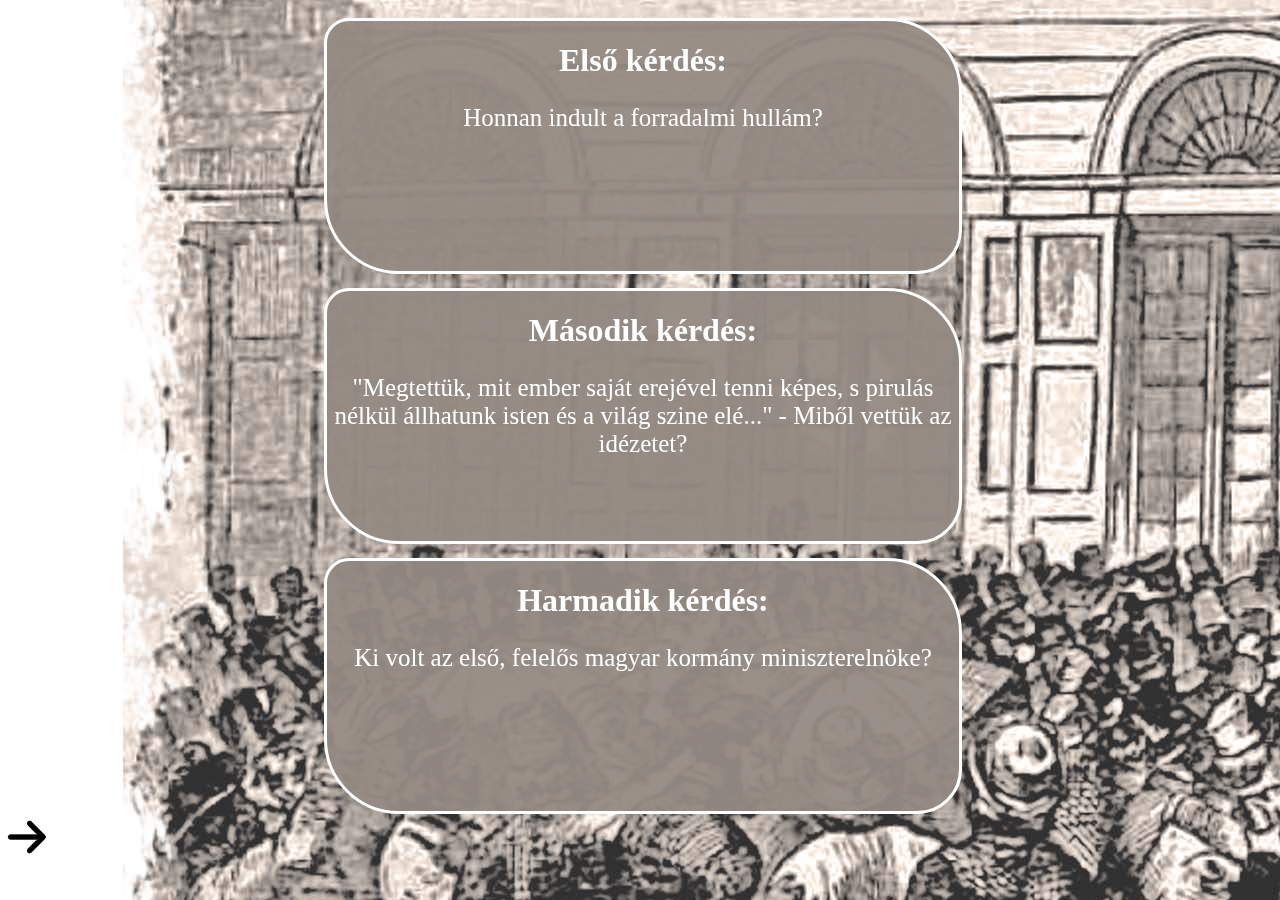
<file: index.html>
<!DOCTYPE html>
<html lang="en">
<head>
    <meta charset="UTF-8">
    <meta http-equiv="X-UA-Compatible" content="IE=edge">
    <meta name="viewport" content="width=device-width, initial-scale=1.0">
    <link rel="stylesheet" href="style3.css">
    <title>Document</title>
</head>
<body>
    <div class="puca">
        <div class="kartya">
          <div class="kerdes">
           <h1>Első kérdés:</h1>
           <p>Honnan indult a forradalmi hullám?</p>
          </div>
          <div class="valasz">
            <h1>Válasz</h1>
            <p>Párizsból</p>
          </div>
        </div>
      </div>

  <div class="puca">
      <div class="kartya">
        <div class="kerdes">
         <h1>Második kérdés:</h1>
         <p>"Megtettük, mit ember saját erejével tenni képes, s pirulás nélkül állhatunk isten és a világ szine elé..." - Miből vettük az idézetet?</p>
        </div>
        <div class="valasz">
          <h1>Válasz</h1>
          <p>Napi Parancs</p>
        </div>
      </div>
    </div>

    <div class="puca">
      <div class="kartya">
        <div class="kerdes">
         <h1>Harmadik kérdés:</h1>
         <p>Ki volt az első, felelős magyar kormány miniszterelnöke?</p>
        </div>
        <div class="valasz">
          <h1>Válasz</h1>
          <p>gróf Batthyány Lajos</p>
        </div>
      </div>
    </div>
    <div>
      <a href="index3.html">
        <img alt="" src="./arrow.png" class="kovi">
      </a>
    </div>
</body>
</html>
</file>
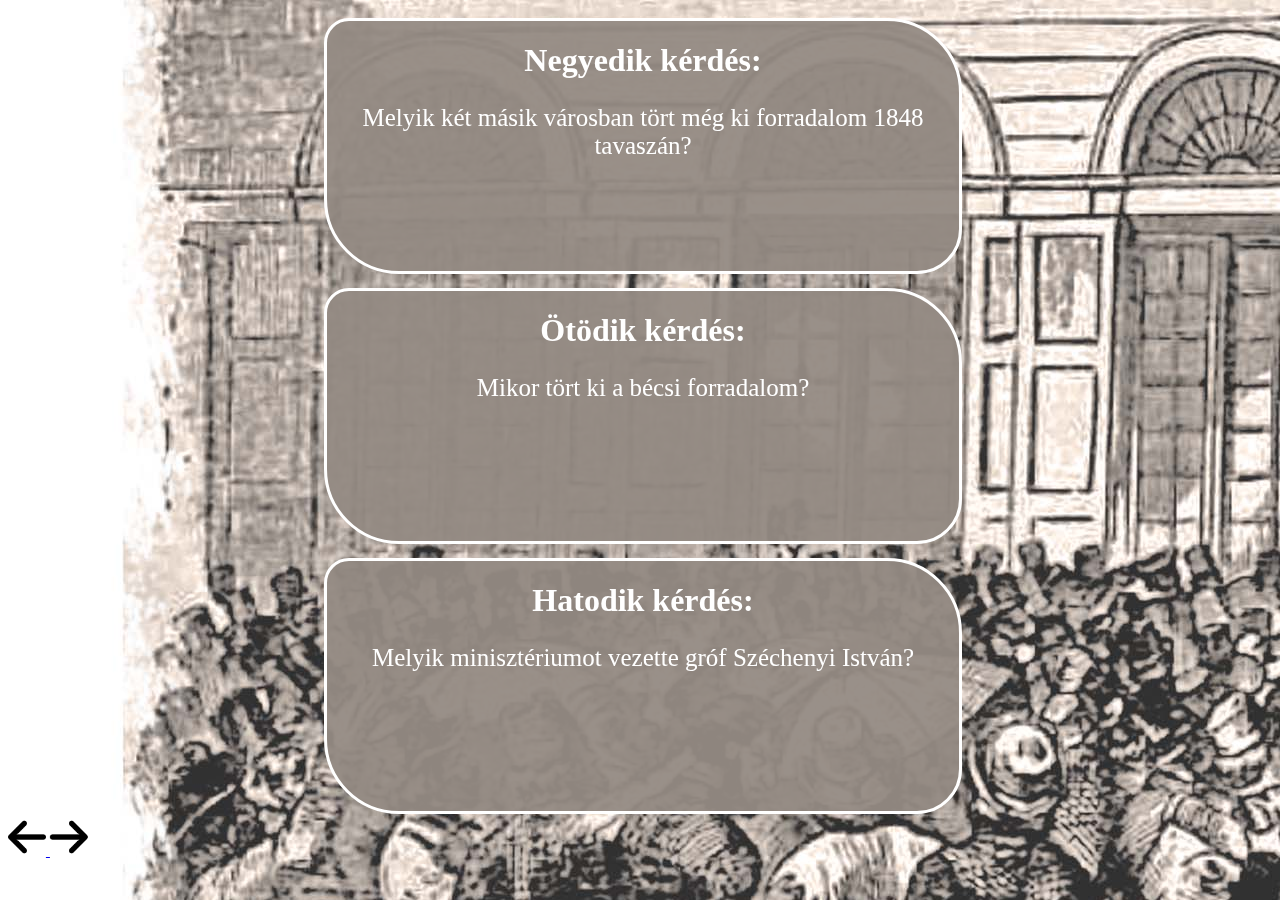
<file: index3.html>
<!DOCTYPE html>
<html lang="en">
<head>
    <meta charset="UTF-8">
    <meta http-equiv="X-UA-Compatible" content="IE=edge">
    <meta name="viewport" content="width=device-width, initial-scale=1.0">
    <link rel="stylesheet" href="style3.css">
    <title>Document</title>
</head>
<body>
    <div class="puca">
        <div class="kartya">
          <div class="kerdes">
           <h1>Negyedik kérdés:</h1>
           <p>Melyik két másik városban tört még ki forradalom 1848 tavaszán?</p>
          </div>
          <div class="valasz">
            <h1>Válasz</h1>
            <p>Párizs és Bécs</p>
          </div>
        </div>
      </div>

  <div class="puca">
      <div class="kartya">
        <div class="kerdes">
         <h1>Ötödik kérdés:</h1>
         <p>Mikor tört ki a bécsi forradalom?</p>
        </div>
        <div class="valasz">
          <h1>Válasz</h1>
          <p>Március 13.</p>
        </div>
      </div>
    </div>

    <div class="puca">
      <div class="kartya">
        <div class="kerdes">
         <h1>Hatodik kérdés:</h1>
         <p>Melyik minisztériumot vezette gróf Széchenyi István?</p>
        </div>
        <div class="valasz">
          <h1>Válasz</h1>
          <p>A közlekedésügyit</p>
        </div>
      </div>
    </div>
    <div>
      <a href="index.html">
        <img alt="" src="./arrow.png" class="vissza">
      </a>
      <a href="index4.html">
        <img alt="" src="./arrow.png" class="kovi">
      </a>
    </div>
</body>
</html>
</file>
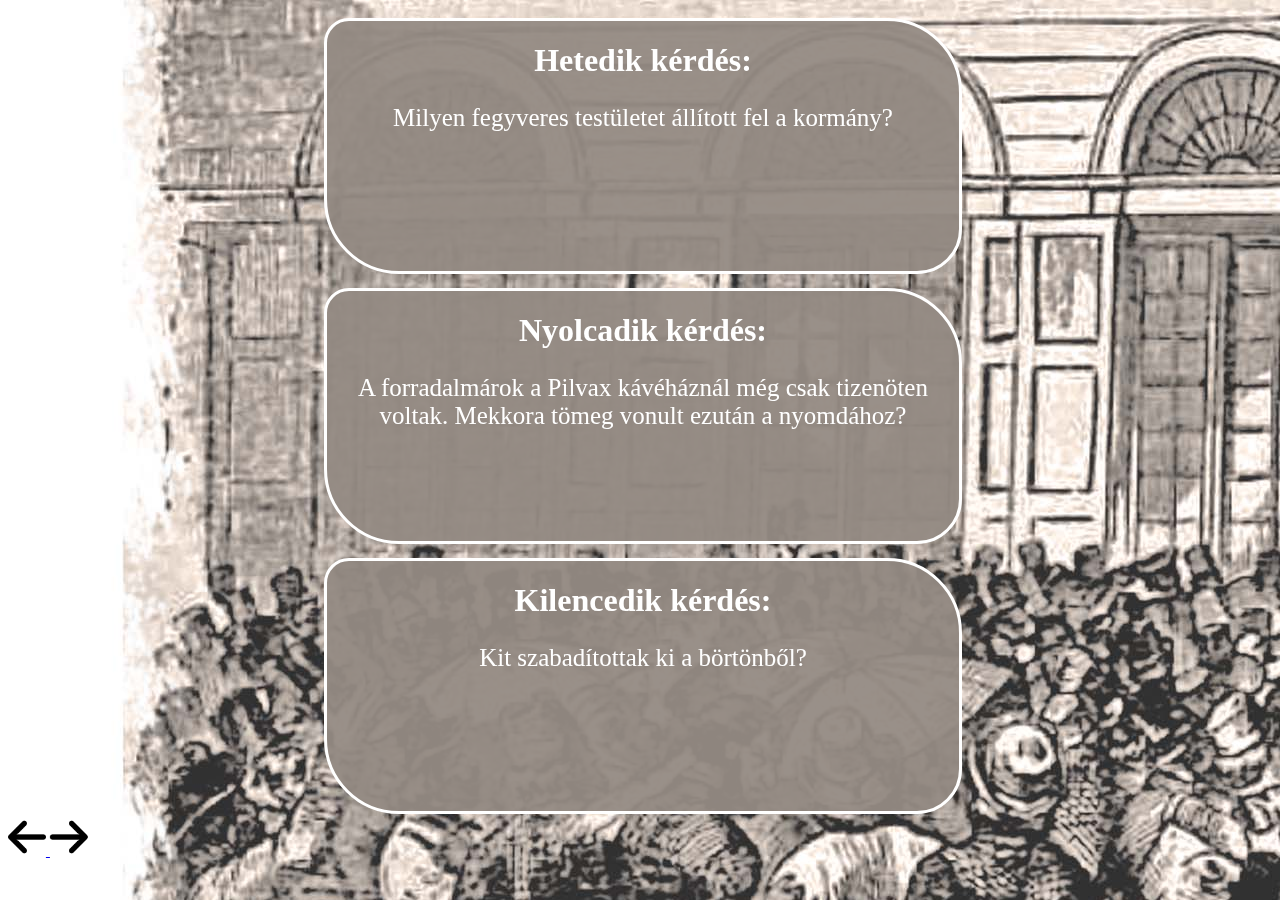
<file: index4.html>
<!DOCTYPE html>
<html lang="en">
<head>
    <meta charset="UTF-8">
    <meta http-equiv="X-UA-Compatible" content="IE=edge">
    <meta name="viewport" content="width=device-width, initial-scale=1.0">
    <link rel="stylesheet" href="style3.css">
    <title>Document</title>
</head>
<body>
    <div class="puca">
        <div class="kartya">
          <div class="kerdes">
           <h1>Hetedik kérdés:</h1>
           <p>Milyen fegyveres testületet állított fel a kormány?</p>
          </div>
          <div class="valasz">
            <h1>Válasz</h1>
            <p>A nemzetőrséget, közrend vigyázása</p>
          </div>
        </div>
      </div>

  <div class="puca">
      <div class="kartya">
        <div class="kerdes">
         <h1>Nyolcadik kérdés:</h1>
         <p>A forradalmárok a Pilvax kávéháznál még csak tizenöten voltak. Mekkora tömeg vonult ezután a nyomdához?</p>
        </div>
        <div class="valasz">
          <h1>Válasz</h1>
          <p>20.000</p>
        </div>
      </div>
    </div>

    <div class="puca">
      <div class="kartya">
        <div class="kerdes">
         <h1>Kilencedik kérdés:</h1>
         <p>Kit szabadítottak ki a börtönből?</p>
        </div>
        <div class="valasz">
          <h1>Válasz</h1>
          <p>Táncsics Mihályt</p>
        </div>
      </div>
    </div>
    <div>
      <a href="index3.html">
        <img alt="" src="./arrow.png" class="vissza">
      </a>
      <a href="index5.html">
        <img alt="" src="./arrow.png" class="kovi">
      </a>
    </div>
</body>
</html>
</file>
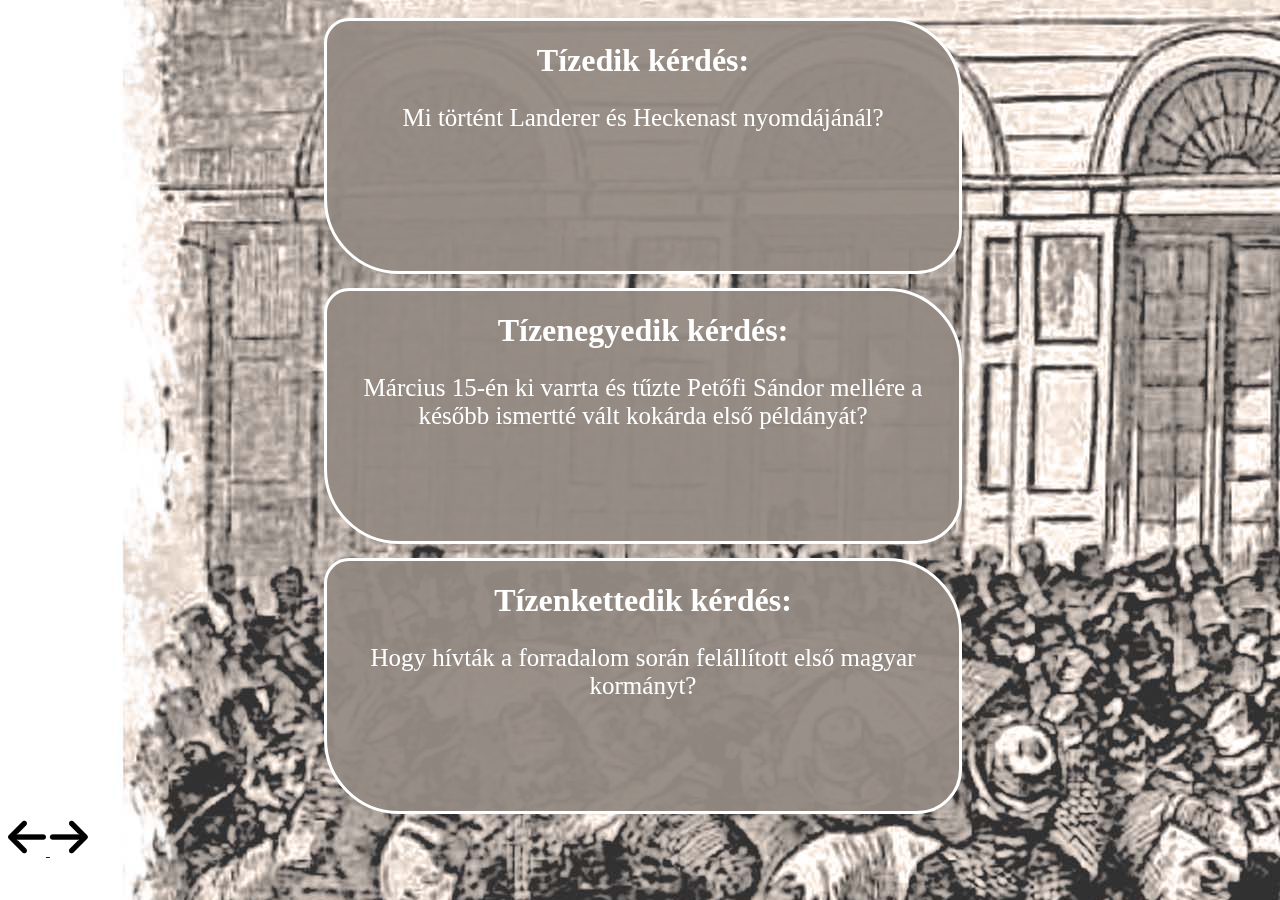
<file: index5.html>
<!DOCTYPE html>
<html lang="en">
<head>
    <meta charset="UTF-8">
    <meta http-equiv="X-UA-Compatible" content="IE=edge">
    <meta name="viewport" content="width=device-width, initial-scale=1.0">
    <link rel="stylesheet" href="style3.css">
    <title>Document</title>
</head>
<body>
    <div class="puca">
        <div class="kartya">
          <div class="kerdes">
           <h1>Tízedik kérdés:</h1>
           <p>Mi történt Landerer és Heckenast nyomdájánál?</p>
          </div>
          <div class="valasz">
            <h1>Válasz</h1>
            <p>Kinyomtatták a 12 pontot</p>
          </div>
        </div>
      </div>

  <div class="puca">
      <div class="kartya">
        <div class="kerdes">
         <h1>Tízenegyedik kérdés:</h1>
         <p>Március 15-én ki varrta és tűzte Petőfi Sándor mellére a később ismertté vált kokárda első példányát?</p>
        </div>
        <div class="valasz">
          <h1>Válasz</h1>
          <p>Szendrey Júlia</p>
        </div>
      </div>
    </div>

    <div class="puca">
      <div class="kartya">
        <div class="kerdes">
         <h1>Tízenkettedik kérdés:</h1>
         <p>Hogy hívták a forradalom során felállított első magyar kormányt?</p>
        </div>
        <div class="valasz">
          <h1>Válasz</h1>
          <p>Batthyány-kormány</p>
        </div>
      </div>
    </div>
    <div>
      <a href="index4.html">
        <img alt="" src="./arrow.png" class="vissza">
      </a>
      <a href="index6.html">
        <img alt="" src="./arrow.png" class="kovi">
      </a>
    </div>
</body>
</html>
</file>
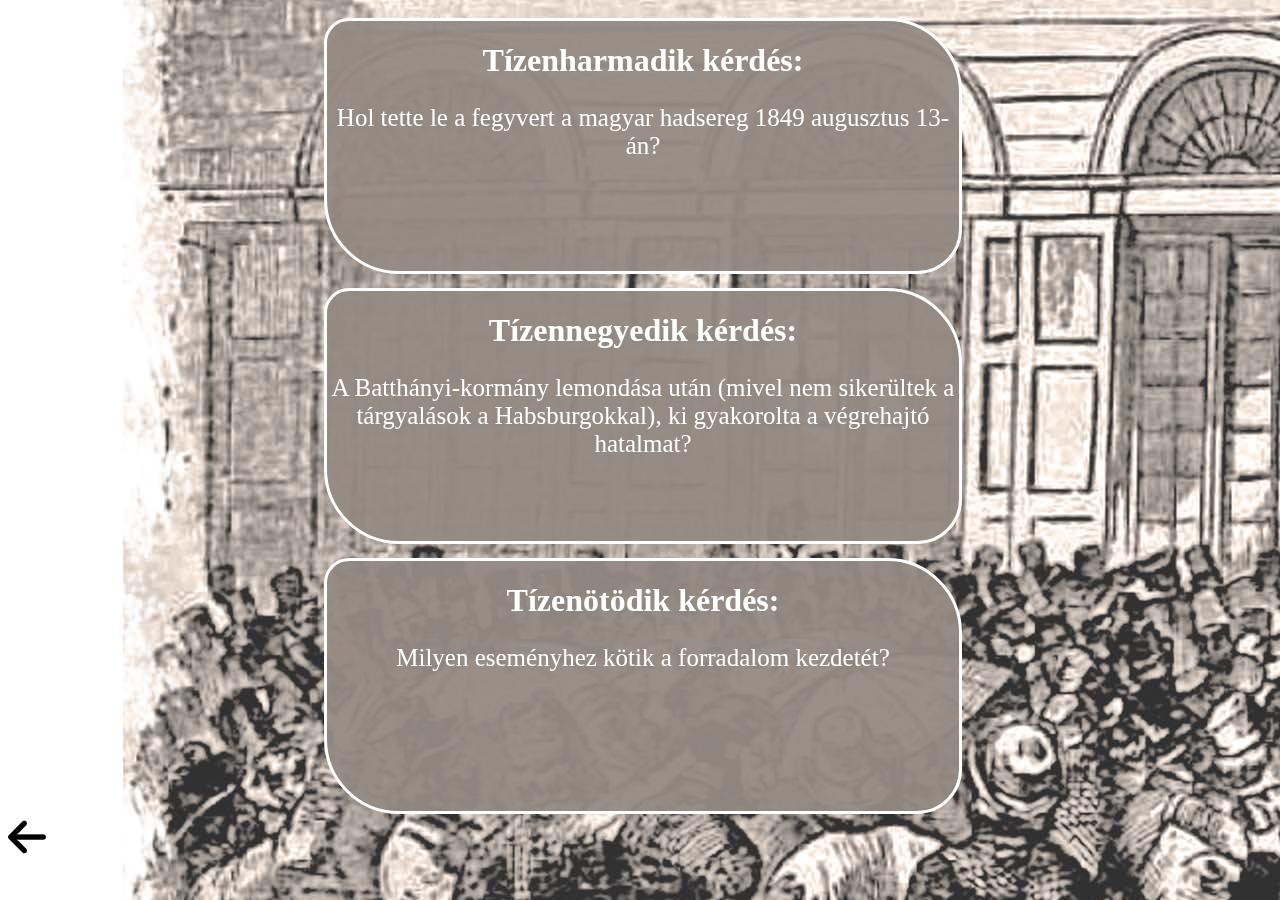
<file: index6.html>
<!DOCTYPE html>
<html lang="en">
<head>
    <meta charset="UTF-8">
    <meta http-equiv="X-UA-Compatible" content="IE=edge">
    <meta name="viewport" content="width=device-width, initial-scale=1.0">
    <link rel="stylesheet" href="style3.css">
    <title>Document</title>
</head>
<body>
    <div class="puca">
        <div class="kartya">
          <div class="kerdes">
           <h1>Tízenharmadik kérdés:</h1>
           <p>Hol tette le a fegyvert a magyar hadsereg 1849 augusztus 13-án?</p>
          </div>
          <div class="valasz">
            <h1>Válasz</h1>
            <p>Világosnál</p>
          </div>
        </div>
      </div>

  <div class="puca">
      <div class="kartya">
        <div class="kerdes">
         <h1>Tízennegyedik kérdés:</h1>
         <p>A Batthányi-kormány lemondása után (mivel nem sikerültek a tárgyalások a Habsburgokkal), ki gyakorolta a végrehajtó hatalmat?</p>
        </div>
        <div class="valasz">
          <h1>Válasz</h1>
          <p>OHB</p>
        </div>
      </div>
    </div>

    <div class="puca">
      <div class="kartya">
        <div class="kerdes">
         <h1>Tízenötödik kérdés:</h1>
         <p>Milyen eseményhez kötik a forradalom kezdetét?</p>
        </div>
        <div class="valasz">
          <h1>Válasz</h1>
          <p> Március 15-én Petőfi Sándor elszavalta a Nemzeti Dalt, Jókai Mór pedig felolvasta a 12 pontot a Pilvax-kávéházban.</p>
        </div>
      </div>
    </div>
    <div>
      <a href="index5.html">
        <img alt="" src="./arrow.png" class="vissza">
      </a>
    </div>
</body>
</html>
</file>
<file: style3.css>
body {
  background: url(./1848marcius15_12.jpg);
  
}
.puca {
  background-color: transparent;
  width: 50%;
  height: 250px;
  perspective: 1000px; 
  margin: auto;
  padding: auto;
  align-items: center;
  padding: 10px;
  
}

.puca p{
  font-size: 25px;
}

.kartya {
  perspective: 1000px;
  position: relative;
  width: 100%;
  height: 100%;
  text-align: center;
  transition: transform 0.8s;
  transform-style: preserve-3d;
}


.puca:hover .kartya {
  transform: rotateX(180deg);
}


.kerdes, .valasz {
  position: absolute;
  width: 100%;
  height: 100%;
  backface-visibility: hidden;
}


.kerdes {
  background-color:rgba(147, 138, 131, 0.95);
  color: white;
  border: solid 3px white;
  border-radius: 25px 75px 45px ;
}


.valasz {
  background-color: rgba(147, 138, 131, 0.95);
  color: white;
  transform: rotateX(180deg);
  border: solid 3px white;
  border-radius: 25px 75px 45px;
}

.kovi {
  transform: rotateY(180deg);
  width: 3%;
  height: 3%;
}
.vissza {
  width: 3%;
  height: 3%;
}
</file>
